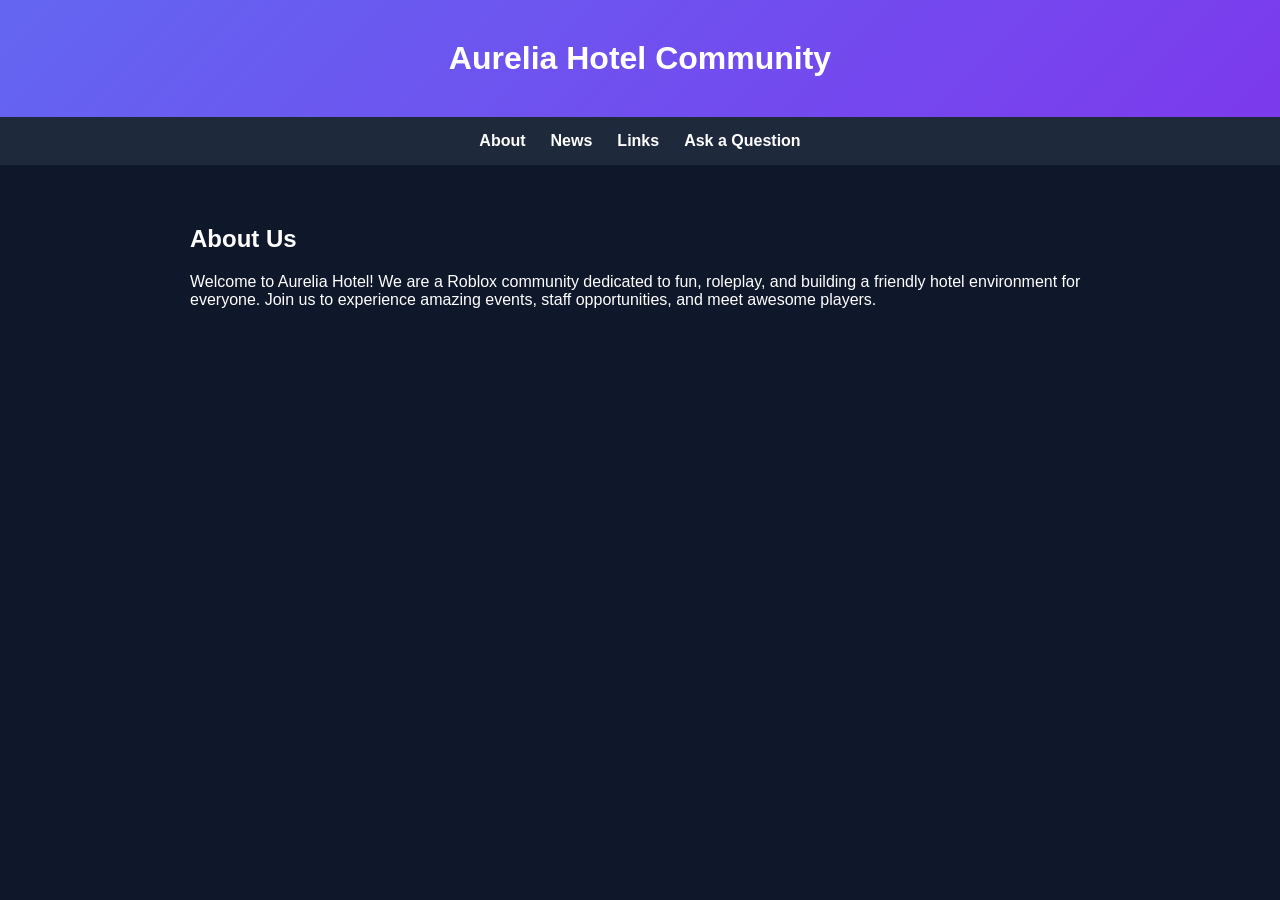
<file: Index.html>
<!DOCTYPE html>
<html lang="en">
<head>
<meta charset="UTF-8">
<meta name="viewport" content="width=device-width, initial-scale=1.0">
<title>Aurelia Hotel - About</title>
<link rel="stylesheet" href="style.css">
</head>
<body>

<header>
    <h1>Aurelia Hotel Community</h1>
</header>

<nav>
    <a href="index.html">About</a>
    <a href="news.html">News</a>
    <a href="links.html">Links</a>
    <a href="question.html">Ask a Question</a>
</nav>

<section>
    <h2>About Us</h2>
    <p>Welcome to Aurelia Hotel! We are a Roblox community dedicated to fun, roleplay, and building a friendly hotel environment for everyone. Join us to experience amazing events, staff opportunities, and meet awesome players.</p>
</section>

</body>
</html>
</file>
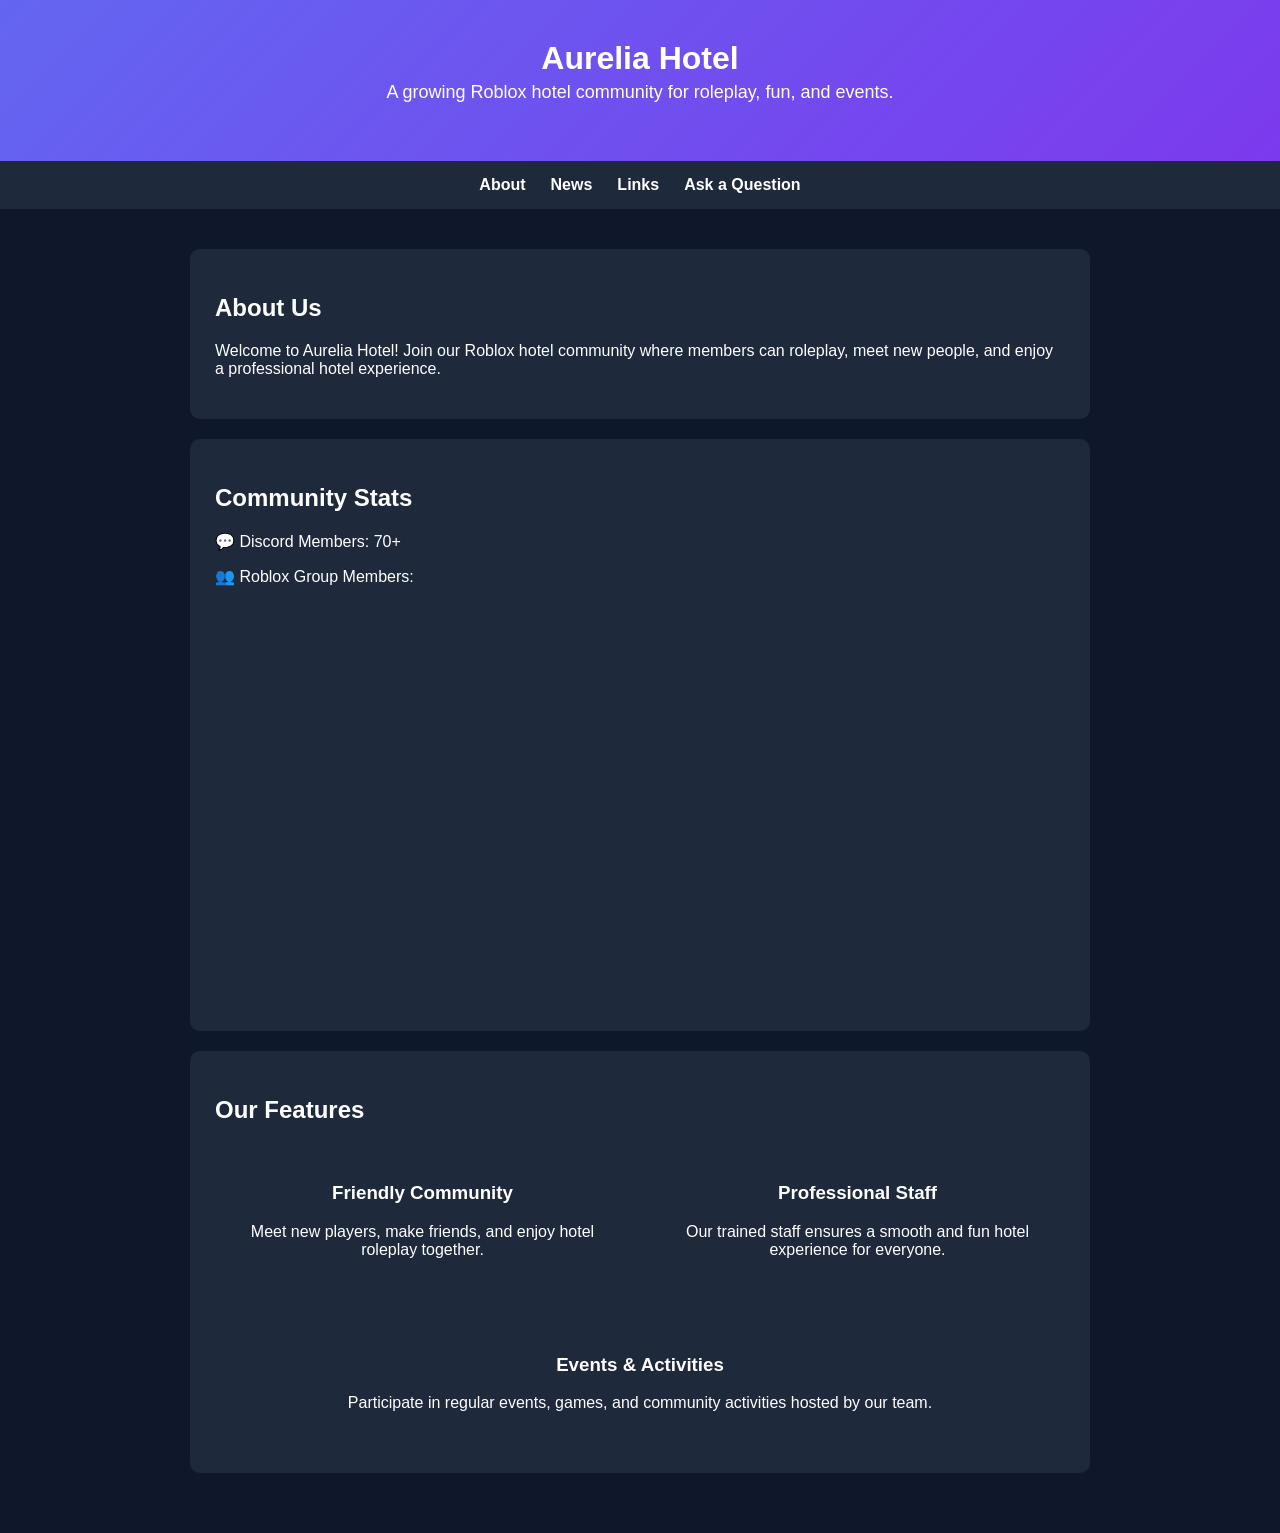
<file: index.html>
<!DOCTYPE html>
<html>
<head>
  <title>Aurelia Hotel</title>
  <link rel="stylesheet" href="style.css">
</head>
<body>

<header>
  <h1>Aurelia Hotel</h1>
  <p>A growing Roblox hotel community for roleplay, fun, and events.</p>
</header>

<nav>
  <a href="index.html">About</a>
  <a href="news.html">News</a>
  <a href="links.html">Links</a>
  <a href="question.html">Ask a Question</a>
</nav>

<section>
  <!-- About -->
  <div class="card">
    <h2>About Us</h2>
    <p>
      Welcome to Aurelia Hotel! Join our Roblox hotel community where members can roleplay, meet new people, and enjoy a professional hotel experience.
    </p>
  </div>

  <!-- Community Stats -->
  <div class="card">
    <h2>Community Stats</h2>
    <p>💬 Discord Members: 70+</p>
    <p>👥 Roblox Group Members:</p>
    <div style="text-align:center; margin-top:10px;">
      <iframe 
        src="https://www.roblox.com/groups/345725579/aurelia-hotel" 
        style="width:300px; height:400px; border:none;">
      </iframe>
    </div>
  </div>

  <!-- Feature Boxes -->
  <div class="card">
    <h2>Our Features</h2>
    <div style="display:flex; flex-wrap:wrap; gap:20px; justify-content:center;">
      
      <div style="background:#1e293b; padding:20px; border-radius:10px; flex:1 1 250px; min-width:250px; text-align:center;">
        <h3>Friendly Community</h3>
        <p>Meet new players, make friends, and enjoy hotel roleplay together.</p>
      </div>
      
      <div style="background:#1e293b; padding:20px; border-radius:10px; flex:1 1 250px; min-width:250px; text-align:center;">
        <h3>Professional Staff</h3>
        <p>Our trained staff ensures a smooth and fun hotel experience for everyone.</p>
      </div>
      
      <div style="background:#1e293b; padding:20px; border-radius:10px; flex:1 1 250px; min-width:250px; text-align:center;">
        <h3>Events & Activities</h3>
        <p>Participate in regular events, games, and community activities hosted by our team.</p>
      </div>
      
    </div>
  </div>

</section>

</body>
</html>
</file>
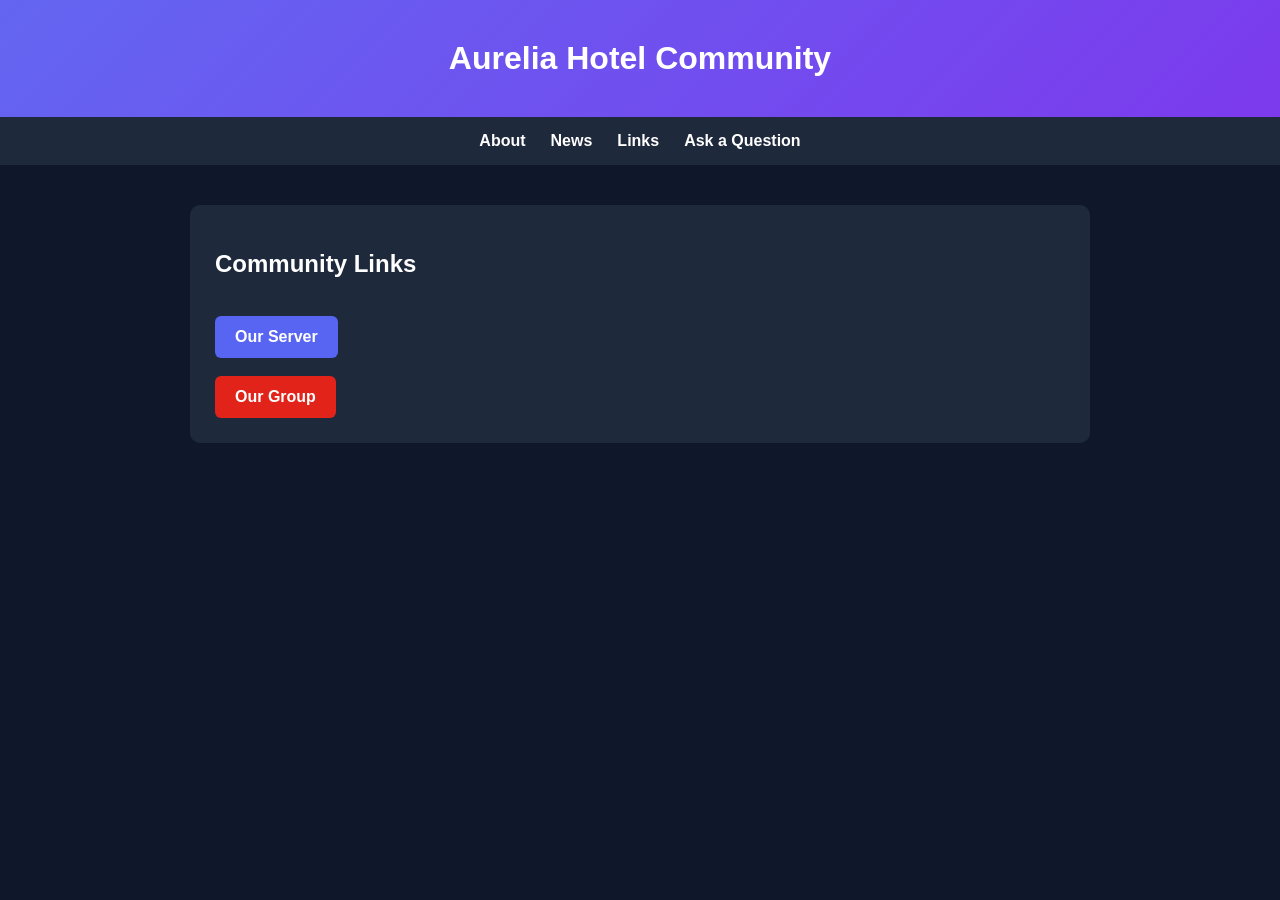
<file: links.html>
<!DOCTYPE html>
<html>
<head>
<title>Aurelia Hotel Links</title>
<link rel="stylesheet" href="style.css">
</head>

<body>

<header>
<h1>Aurelia Hotel Community</h1>
</header>

<nav>
<a href="index.html">About</a>
<a href="news.html">News</a>
<a href="links.html">Links</a>
<a href="question.html">Ask a Question</a>
</nav>

<section>
<div class="card">
<h2>Community Links</h2>
<br>
<a class="button discord-btn" href="https://discord.gg/vtfrvtPWg" target="_blank">
Our Server
</a>
<br><br>
<a class="button roblox-btn" href="https://www.roblox.com/communities/345725579/Aurelia-Hotel" target="_blank">
Our Group
</a>
</div>
</section>

</body>
</html>
</file>
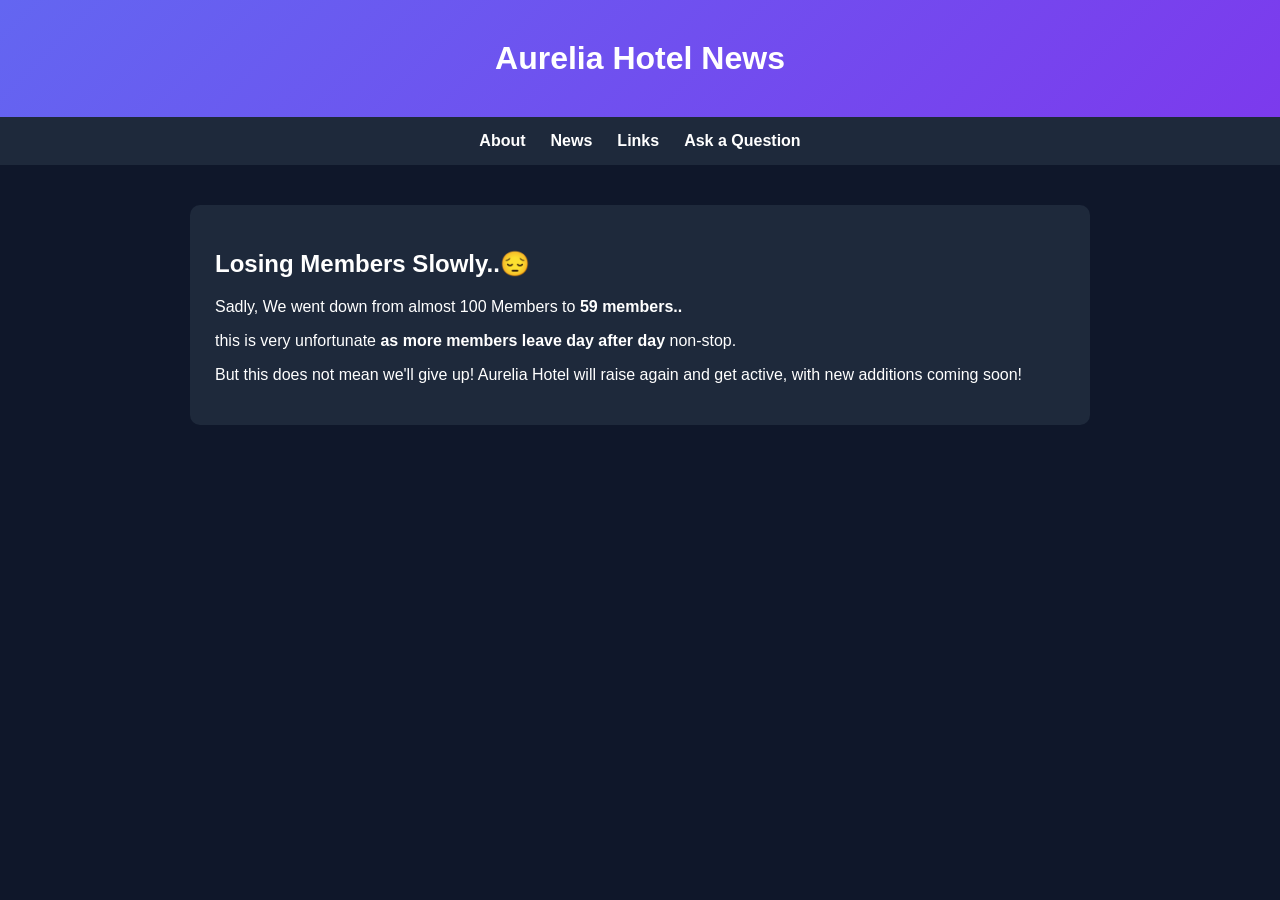
<file: news.html>
<!DOCTYPE html>
<html>
<head>
<title>Aurelia Hotel News</title>
<link rel="stylesheet" href="style.css">
</head>

<body>

<header>
<h1>Aurelia Hotel News</h1>
</header>

<nav>
<a href="index.html">About</a>
<a href="news.html">News</a>
<a href="links.html">Links</a>
<a href="question.html">Ask a Question</a>
</nav>

<section>
<div class="card">
<h2>Losing Members Slowly..😔</h2>
<p>Sadly, We went down from almost 100 Members to <strong>59 members..</strong></p>
<p>this is very unfortunate <strong>as more members leave day after day</strong> non-stop.</p>
<p>But this does not mean we'll give up! Aurelia Hotel will raise again and get active, with new additions coming soon!</p>
</div>
</section>

</body>
</html>
</file>
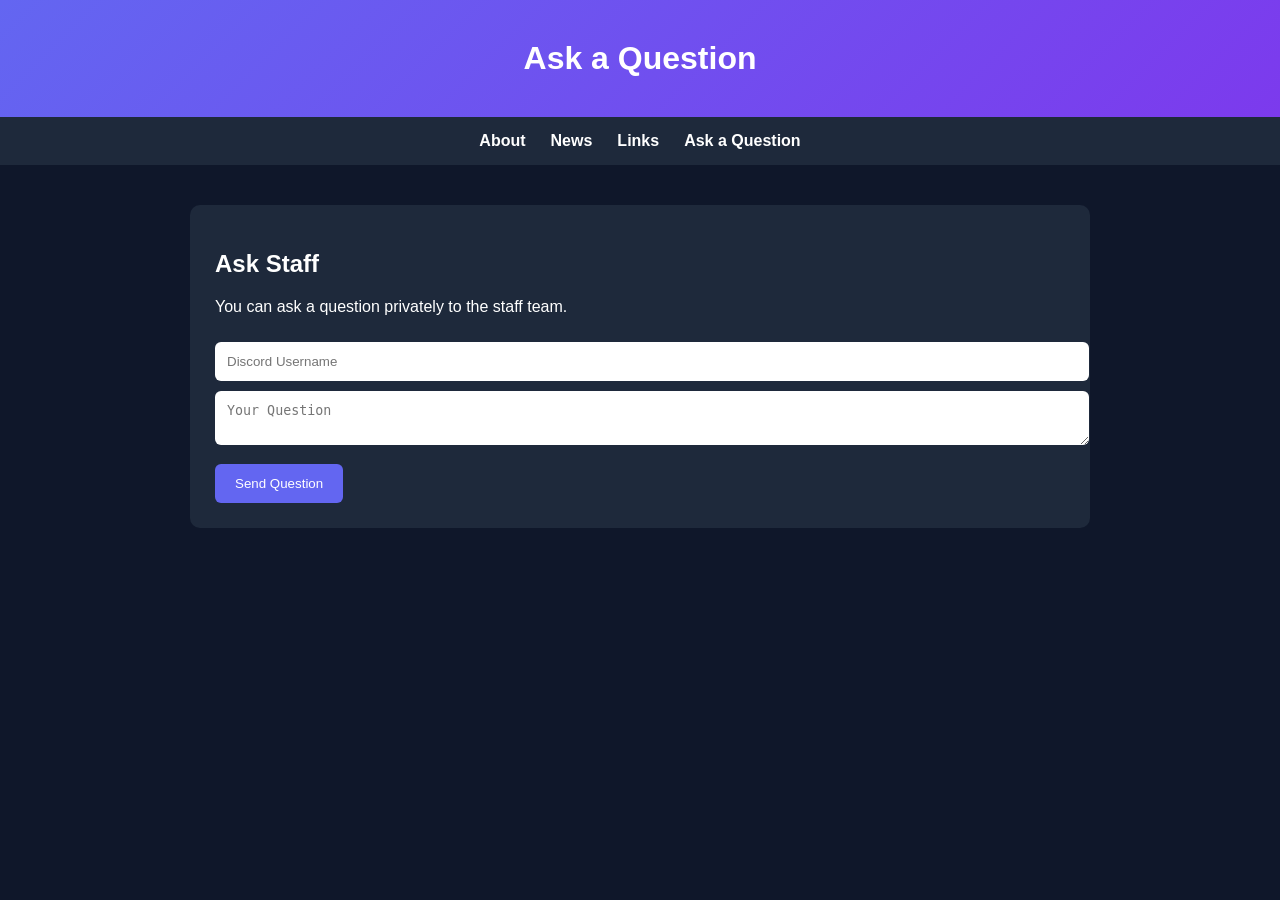
<file: question.html>
<!DOCTYPE html>
<html>
<head>
<title>Ask a Question</title>
<link rel="stylesheet" href="style.css">
</head>

<body>

<header>
<h1>Ask a Question</h1>
</header>

<nav>
<a href="index.html">About</a>
<a href="news.html">News</a>
<a href="links.html">Links</a>
<a href="question.html">Ask a Question</a>
</nav>

<section>
<div class="card">
<h2>Ask Staff</h2>
<p>You can ask a question privately to the staff team.</p>

<input id="discord" placeholder="Discord Username">
<div id="userError" class="error"></div>

<textarea id="question" placeholder="Your Question"></textarea>
<div id="questionError" class="error"></div>

<button onclick="sendQuestion()">Send Question</button>
</div>
</section>

<script>
function sendQuestion(){
let username=document.getElementById("discord").value.trim()
let question=document.getElementById("question").value.trim()
let userError=document.getElementById("userError")
let questionError=document.getElementById("questionError")
userError.textContent=""
questionError.textContent=""
let valid=true

if(username===""){
userError.textContent="This cannot be empty!"
valid=false
}
if(question===""){
questionError.textContent="This cannot be empty!"
valid=false
}
else if(question.length<5){
questionError.textContent="Question must be more than 5 characters!"
valid=false
}
if(!valid) return

fetch("https://discord.com/api/webhooks/1480908432855793664/FH4bkyVHpdzACSMqdS0HIdB6suKXKQpKl30dPV9yq5wSO9J0-WQdZqqzs8ve--ycrHuK",{
method:"POST",
headers:{"Content-Type":"application/json"},
body:JSON.stringify({
embeds:[{
title:"Question",
description:"A question has been asked in the website:\n\n**"+question+"**\n\nDiscord User: "+username,
color:5793266
}]
})
})
.then(()=>{
alert("Question sent!")
document.getElementById("discord").value=""
document.getElementById("question").value=""
})
}
</script>

</body>
</html>
</file>
<file: style.css>
body{
    font-family:Arial, sans-serif;
    margin:0;
    background:#0f172a;
    color:white;
}

header{
    background:linear-gradient(135deg,#6366f1,#7c3aed);
    padding:40px;
    text-align:center;
}

header h1{
    margin:0;
    font-size:32px;
}

header p{
    margin-top:5px;
    font-size:18px;
}

nav{
    display:flex;
    justify-content:center;
    gap:25px;
    background:#1e293b;
    padding:15px;
}

nav a{
    color:white;
    text-decoration:none;
    font-weight:bold;
}

nav a:hover{
    color:#a5b4fc;
}

section{
    max-width:900px;
    margin:auto;
    padding:40px;
}

.card{
    background:#1e293b;
    padding:25px;
    border-radius:10px;
    margin-bottom:20px;
}

.button{
    display:inline-block;
    padding:12px 20px;
    border-radius:6px;
    text-decoration:none;
    font-weight:bold;
    color:white;
}

.discord-btn{
    background:#5865F2;
}

.roblox-btn{
    background:#E2231A;
}

input, textarea{
    width:100%;
    padding:12px;
    margin-top:10px;
    border-radius:6px;
    border:none;
}

button{
    margin-top:15px;
    background:#6366f1;
    color:white;
    border:none;
    padding:12px 20px;
    border-radius:6px;
    cursor:pointer;
}

button:hover{
    background:#7c3aed;
}

.error{
    color:#ff6b6b;
    font-size:14px;
}

#counters p{
    font-size:18px;
    margin:10px 0;
}
</file>
